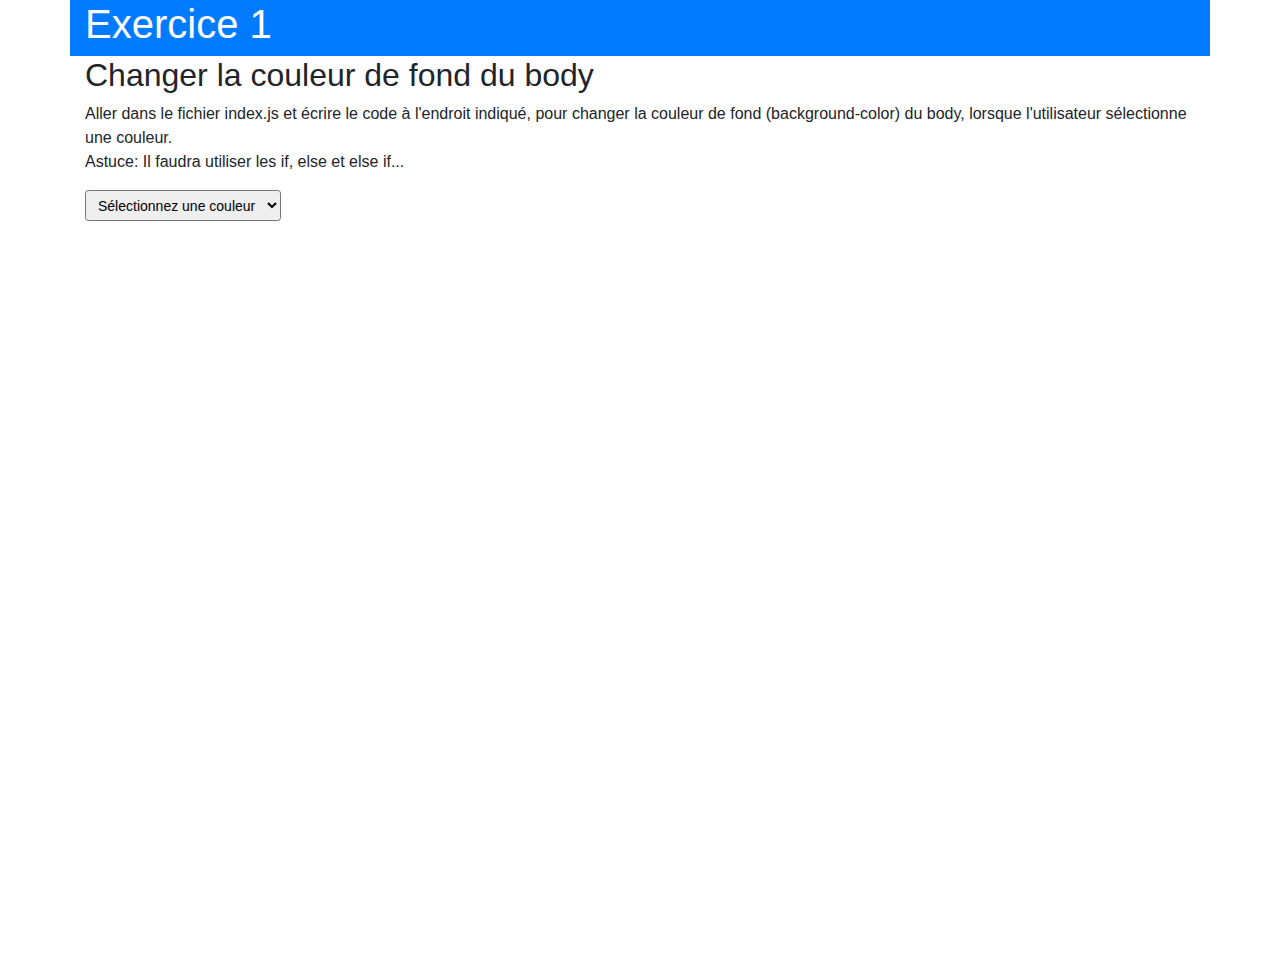
<file: Konexio js/w2s1/exo1/index.html>
<!DOCTYPE html>
<html>

<head>
  <meta charset="utf-8" />
  <meta http-equiv="X-UA-Compatible" content="IE=edge" />
  <title>Exercice 1 - Changer la couleur de fond du body</title>
  <meta name="viewport" content="width=device-width, initial-scale=1" />
  <link rel="stylesheet" href="./styles.css">
  <link rel="stylesheet" href="https://maxcdn.bootstrapcdn.com/bootstrap/4.0.0/css/bootstrap.min.css" integrity="sha384-Gn5384xqQ1aoWXA+058RXPxPg6fy4IWvTNh0E263XmFcJlSAwiGgFAW/dAiS6JXm"
    crossorigin="anonymous">
  <script src="./index.js"></script>
</head>

<body>
  <div class="container">
    <div class="row">
      <div class="heading bg-primary text-white col-12">
        <h1>
          Exercice 1
        </h1>
      </div>
    </div>
  </div>
  </div>
  <section>
    <div class="container">
      <div class="row">
        <div class="col-12">
          <h2>
            Changer la couleur de fond du body
          </h2>
        </div>
        <div class="col-12 form-group">
          <p>Aller dans le fichier index.js et écrire le code à l'endroit indiqué, pour changer
            la couleur de fond (background-color) du body, lorsque l'utilisateur sélectionne une couleur.
            <br />Astuce: Il faudra utiliser les if, else et else if...
          </p>
          <!-- here select -->
          <select class="form-control-sm" name="colors" id="colors" onchange="selectChange()">
            <option id="0" value="" disabled selected>Sélectionnez une couleur</option>
            <option id="1" value="bleu">bleu</option>
            <option id="2" value="vert">vert</option>
            <option id="3" value="rouge">rouge</option>
            <option id="4" value="violet">violet</option>
          </select>
        </div>
      </div>
    </div>
  </section>
  </div>
</body>

</html>
</file>
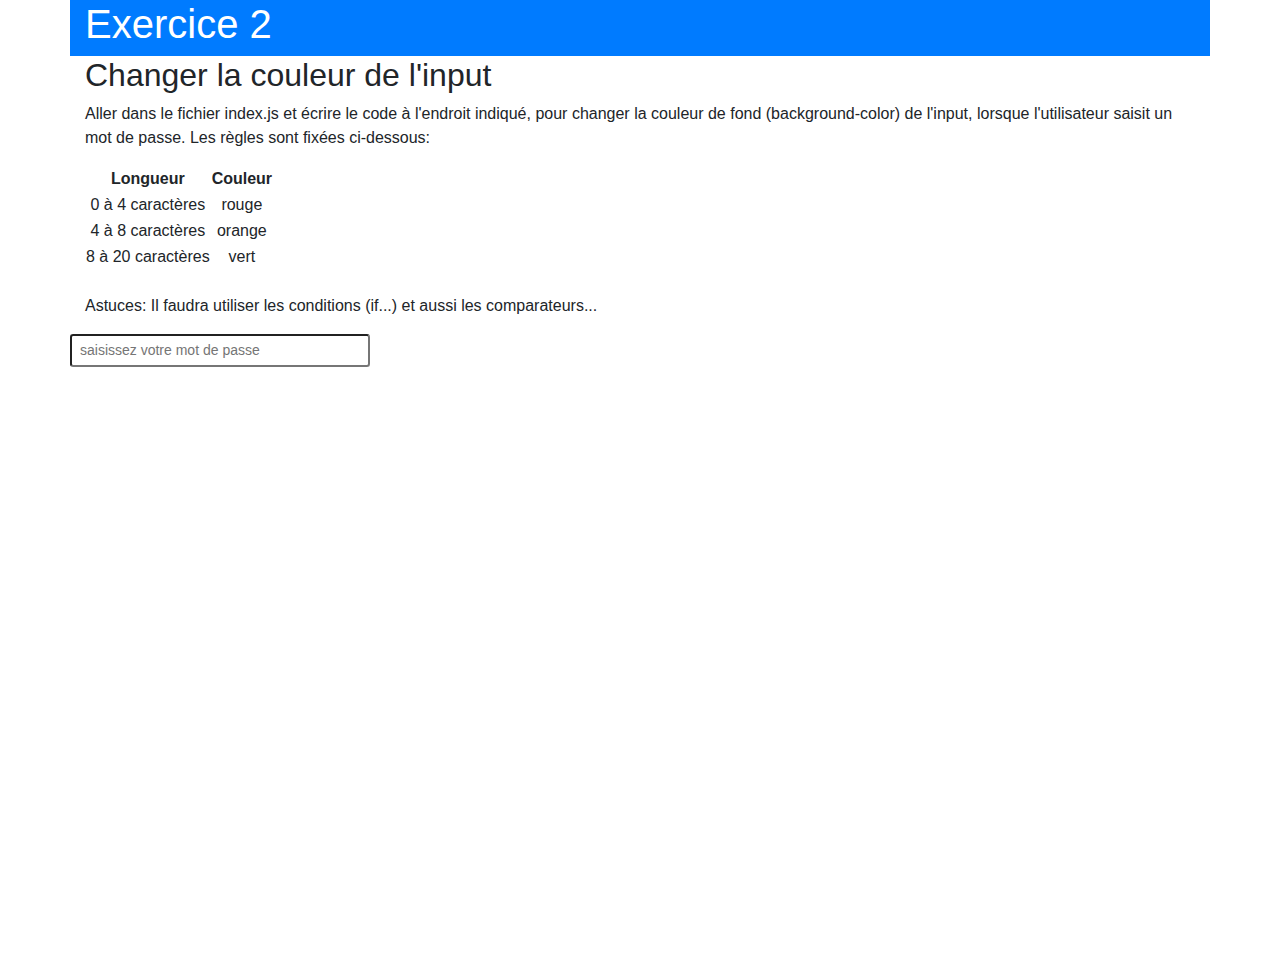
<file: Konexio js/w2s1/exo2/index.html>
<!DOCTYPE html>
<html>

<head>
  <meta charset="utf-8" />
  <meta http-equiv="X-UA-Compatible" content="IE=edge" />
  <title>Exercice 2 - Password Meter</title>
  <meta name="viewport" content="width=device-width, initial-scale=1" />
  <link rel="stylesheet" href="./styles.css">
  <link rel="stylesheet" href="https://maxcdn.bootstrapcdn.com/bootstrap/4.0.0/css/bootstrap.min.css" integrity="sha384-Gn5384xqQ1aoWXA+058RXPxPg6fy4IWvTNh0E263XmFcJlSAwiGgFAW/dAiS6JXm"
    crossorigin="anonymous">
  <script src="./index.js"></script>
</head>

<body>
  <div class="container">
    <div class="row">
      <div class="heading bg-primary text-white col-12">
        <h1>
          Exercice 2
        </h1>
      </div>
    </div>
  </div>
  </div>
  <section>
    <div class="container">
      <div class="row">
        <div class="col-12">
          <h2>
            Changer la couleur de l'input
          </h2>
        </div>
        <div class="col-12 form-group">
          <p>Aller dans le fichier index.js et écrire le code à l'endroit indiqué, pour changer la couleur de fond
            (background-color) de l'input, lorsque l'utilisateur saisit un mot de passe.

            Les règles sont fixées ci-dessous:
            <table style="text-align: center;">
              <tr>
                <th>Longueur</th>
                <th>Couleur</th>
              </tr>
              <tr>
                <td>0 à 4 caractères</td>
                <td>rouge</td>
              </tr>
              <tr>
                <td>4 à 8 caractères</td>
                <td>orange</td>
              </tr>
              <tr>
                <td>8 à 20 caractères</td>
                <td>vert</td>
              </tr>

            </table>

            <br />Astuces: Il faudra utiliser les conditions (if...) et aussi les comparateurs...
          </p>
          <div class="row form-group">
            <input class="form-control-sm" type="password" name="mot-de-passe" id="password-input" placeholder="saisissez votre mot de passe"
              oninput="passwordMeter(this.value)" />
          </div>
        </div>
      </div>
    </div>
  </section>
  </div>
</body>

</html>
</file>
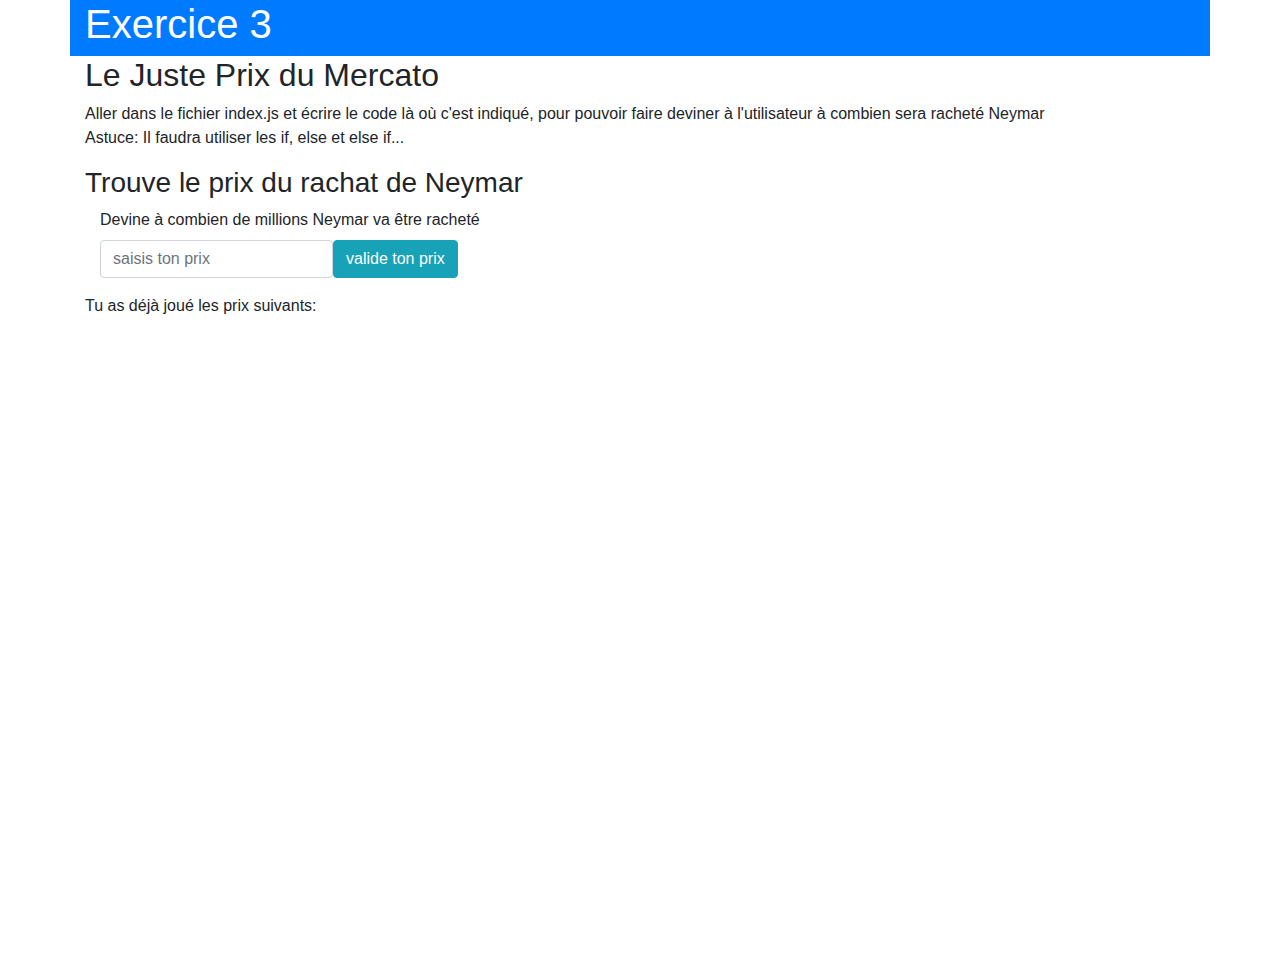
<file: Konexio js/w2s2/exo3/index.html>
<!DOCTYPE html>
<html>

<head>
  <meta charset="utf-8" />
  <meta http-equiv="X-UA-Compatible" content="IE=edge" />
  <title>Exercice 3 - Le Juste Prix du Mercato</title>
  <meta name="viewport" content="width=device-width, initial-scale=1" />
  <link rel="stylesheet" href="./styles.css">
  <link rel="stylesheet" href="https://maxcdn.bootstrapcdn.com/bootstrap/4.0.0/css/bootstrap.min.css" integrity="sha384-Gn5384xqQ1aoWXA+058RXPxPg6fy4IWvTNh0E263XmFcJlSAwiGgFAW/dAiS6JXm"
    crossorigin="anonymous">
  <script src="./index.js"></script>
</head>

<body>
  <div class="container">
    <div class="row">
      <div class="heading bg-primary text-white col-12">
        <h1>
          Exercice 3
        </h1>
      </div>
    </div>
  </div>
  </div>
  <section>
    <div class="container">
      <div class="row">
        <div class="col-12">
          <h2>
            Le Juste Prix du Mercato
          </h2>
        </div>
        <div class="col-12 form-group">
          <p>Aller dans le fichier index.js et écrire le code là où c'est indiqué, pour pouvoir faire deviner à
            l'utilisateur
            à combien sera racheté Neymar
            <br />Astuce: Il faudra utiliser les if, else et else if...
          </p>
          <div class="container">
            <div class="row">
              <h3>Trouve le prix du rachat de Neymar</h3>
              <div class="form-group col-12">
                <label class="">Devine à combien de millions Neymar va être racheté</label>

                <div class="form-inline">
                  <input class="form-control" type="number" name="price" id="price" placeholder="saisis ton prix"
                    oninput="logPrice(this.value)" />
                  <button class="btn btn-info" onclick="submitAnswer()">valide ton prix</button>
                </div>
              </div>

            </div>
            <div class="row">
              <p>Tu as déjà joué les prix suivants:</p>
              <ol type='1' id="prices"></ol>
            </div>
          </div>
        </div>
      </div>
    </div>
    </div>
  </section>
  </div>
</body>

</html>
</file>
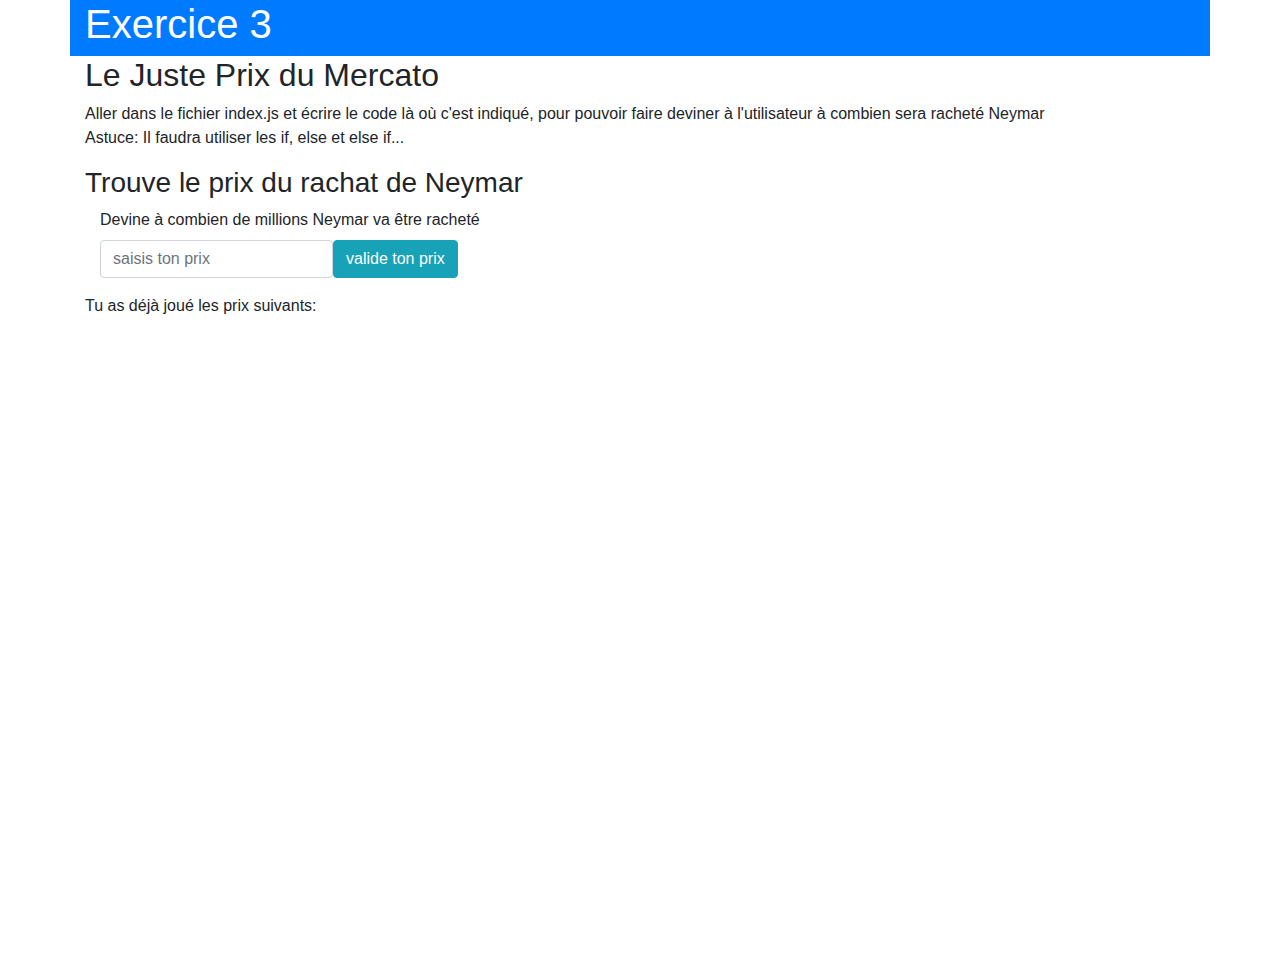
<file: Konexio js/w1s2 3.8/w2s2/exo3/index.html>
<!DOCTYPE html>
<html>

<head>
  <meta charset="utf-8" />
  <meta http-equiv="X-UA-Compatible" content="IE=edge" />
  <title>Exercice 3 - Le Juste Prix du Mercato</title>
  <meta name="viewport" content="width=device-width, initial-scale=1" />
  <link rel="stylesheet" href="./styles.css">
  <link rel="stylesheet" href="https://maxcdn.bootstrapcdn.com/bootstrap/4.0.0/css/bootstrap.min.css" integrity="sha384-Gn5384xqQ1aoWXA+058RXPxPg6fy4IWvTNh0E263XmFcJlSAwiGgFAW/dAiS6JXm"
    crossorigin="anonymous">
  <script src="./index.js"></script>
</head>

<body>
  <div class="container">
    <div class="row">
      <div class="heading bg-primary text-white col-12">
        <h1>
          Exercice 3
        </h1>
      </div>
    </div>
  </div>
  </div>
  <section>
    <div class="container">
      <div class="row">
        <div class="col-12">
          <h2>
            Le Juste Prix du Mercato
          </h2>
        </div>
        <div class="col-12 form-group">
          <p>Aller dans le fichier index.js et écrire le code là où c'est indiqué, pour pouvoir faire deviner à
            l'utilisateur
            à combien sera racheté Neymar
            <br />Astuce: Il faudra utiliser les if, else et else if...
          </p>
          <div class="container">
            <div class="row">
              <h3>Trouve le prix du rachat de Neymar</h3>
              <div class="form-group col-12">
                <label class="">Devine à combien de millions Neymar va être racheté</label>

                <div class="form-inline">
                  <input class="form-control" type="number" name="price" id="price" placeholder="saisis ton prix"
                    oninput="logPrice(this.value)" />
                  <button class="btn btn-info" onclick="submitAnswer()">valide ton prix</button>
                </div>
              </div>

            </div>
            <div class="row">
              <p>Tu as déjà joué les prix suivants:</p>
              <ul id="prices"></ul>
            </div>
          </div>
        </div>
      </div>
    </div>
    </div>
  </section>
  </div>
</body>

</html>
</file>
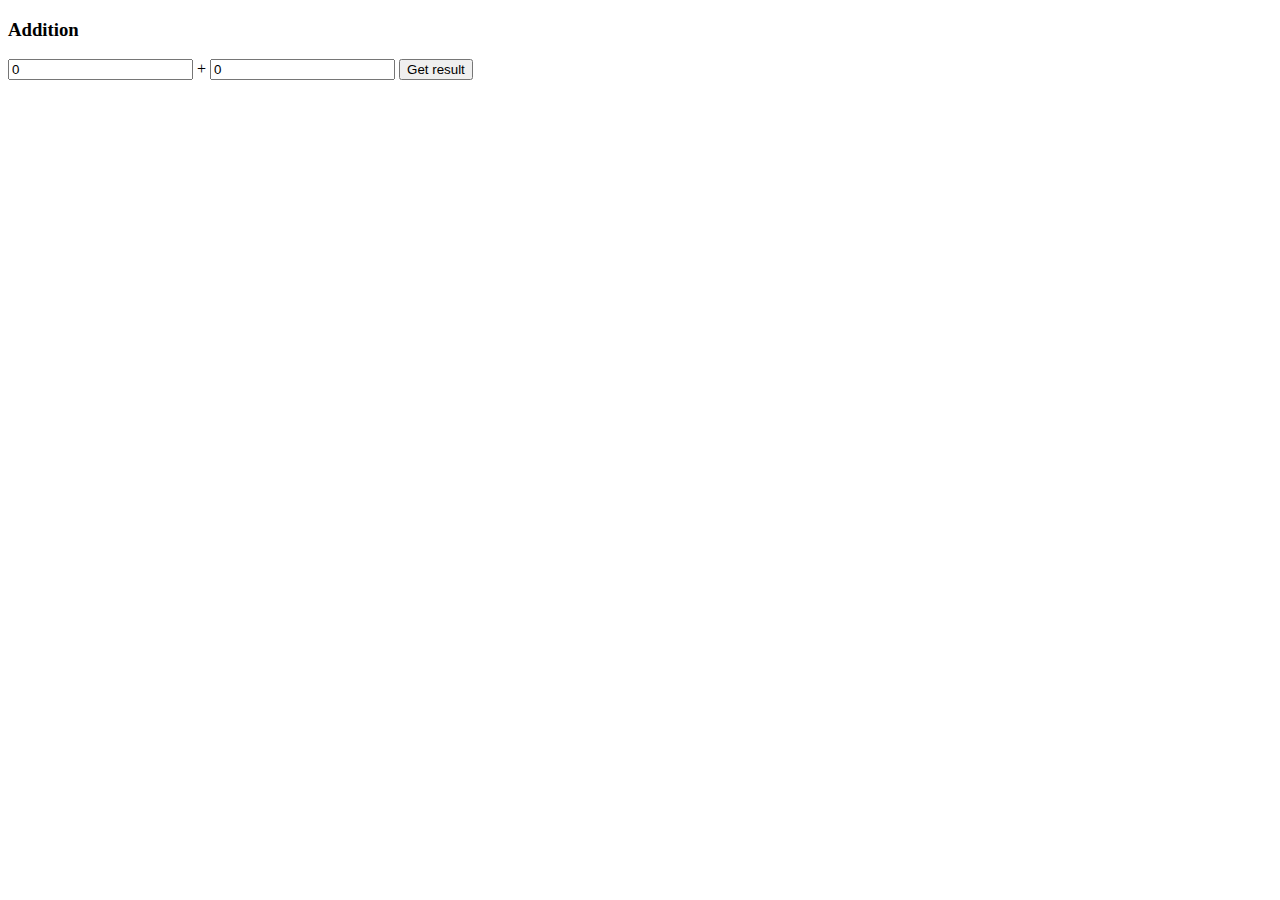
<file: Konexio js/w1s1/exo1/exo1.html>
<!DOCTYPE html>
<html>

<head>
  <title>Addition</title>
  <script src="exo1.js"></script>
</head>

<body>
  <h3>Addition</h3>
  <input id="input1" value="0">
  +
  <input id="input2" value="0">
  <button onclick="handleClick()" id="btn" type="button">Get result</button>
</body>

</html>
</file>
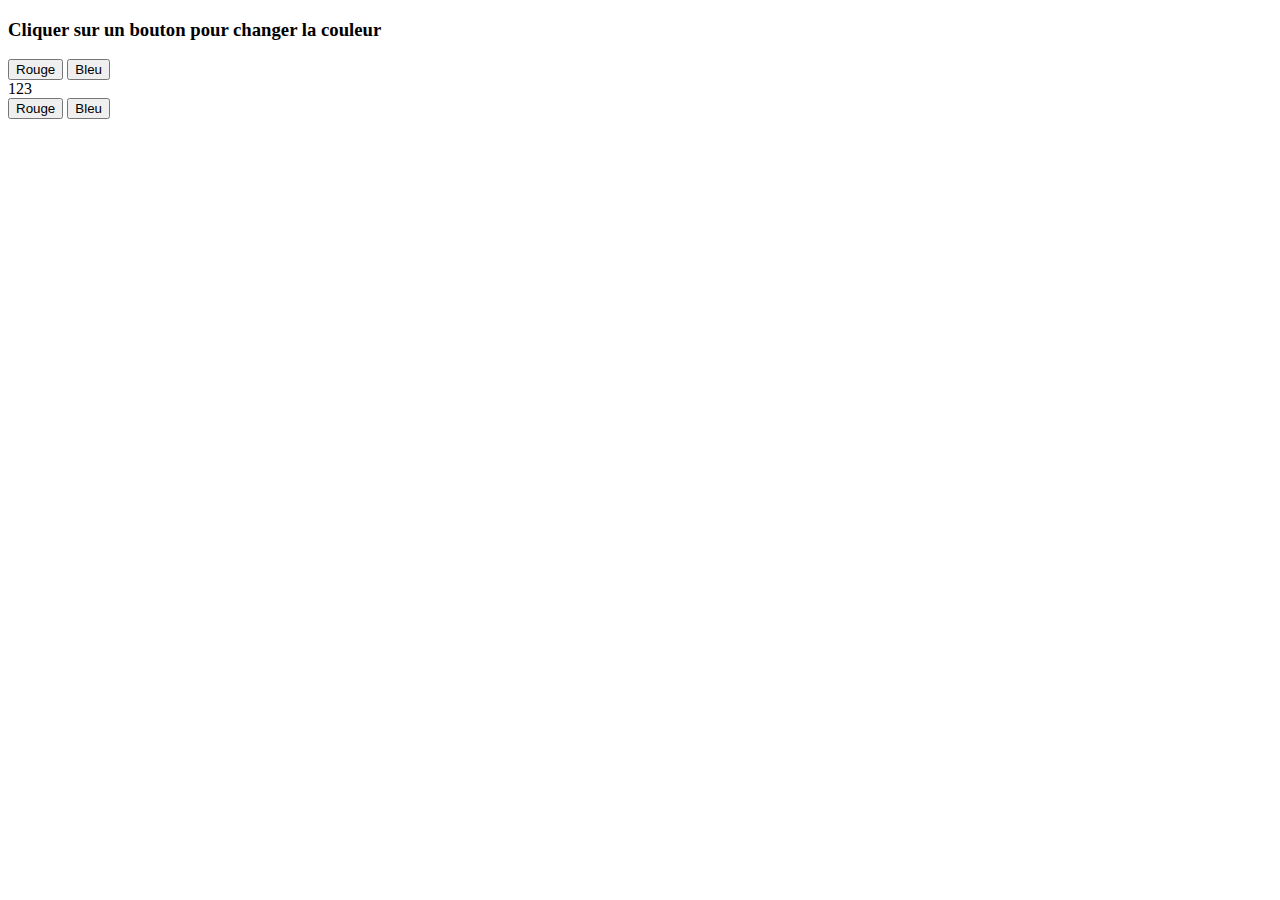
<file: Konexio js/w1s1/exo2/exo2.html>
<!DOCTYPE html>
<html>

<head>
  <title>Changement de couleur</title>
  <script src="exo2.js"></script>
  <link rel="stylesheet" type="text/css" href="exo2.css">
</head>

<body>
  <h3>Cliquer sur un bouton pour changer la couleur</h3>
  <button type="button" onclick="handleClick('red')">Rouge</button>
  <button type="button" onclick="handleClick('blue')">Bleu</button>
<br>
<div id="hi">123</div>
<button type="button" onclick="handleClick1('red')">Rouge</button>
<button type="button" onclick="handleClick1('blue')">Bleu</button>
</body>

</html>
</file>
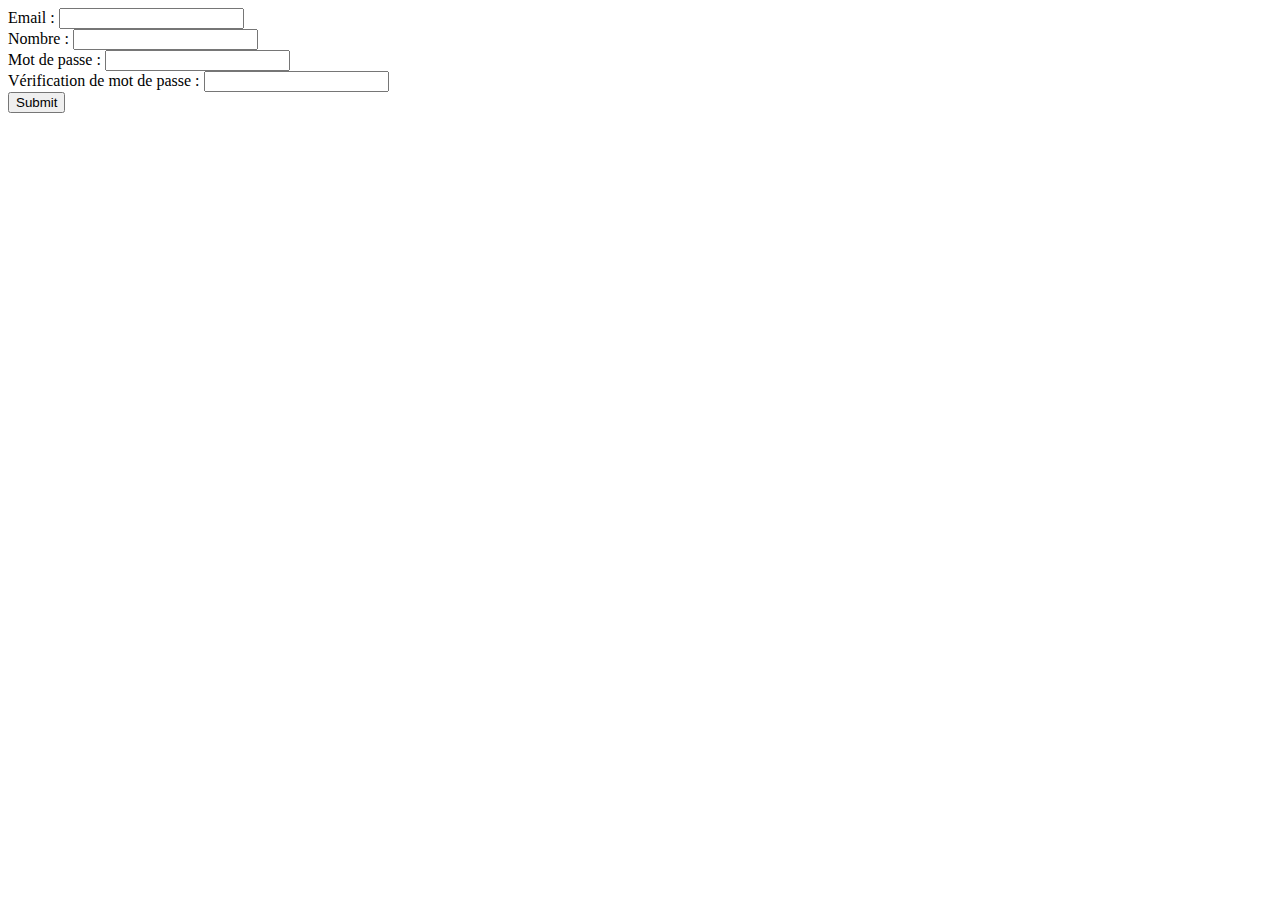
<file: Konexio js/w1s2/bonus/bonus.html>
<!DOCTYPE html>
<html>
  <head>
    <title>Validation de formulaire</title>
    <script src="./bonus.js"></script>
  </head>
  <body>
    <form name="myForm" onsubmit="validateForm(event)">
      <div>Email : <input type="email" name="user-email" /></div>
      <div>Nombre : <input type="number" name="user-number" /></div>
      <div>Mot de passe : <input type="password" name="user-password" /></div>
      <div>
        Vérification de mot de passe :
        <input type="password" name="verified-password" />
      </div>
      <input type="submit" value="Submit" />
    </form>
  </body>
</html>
</file>
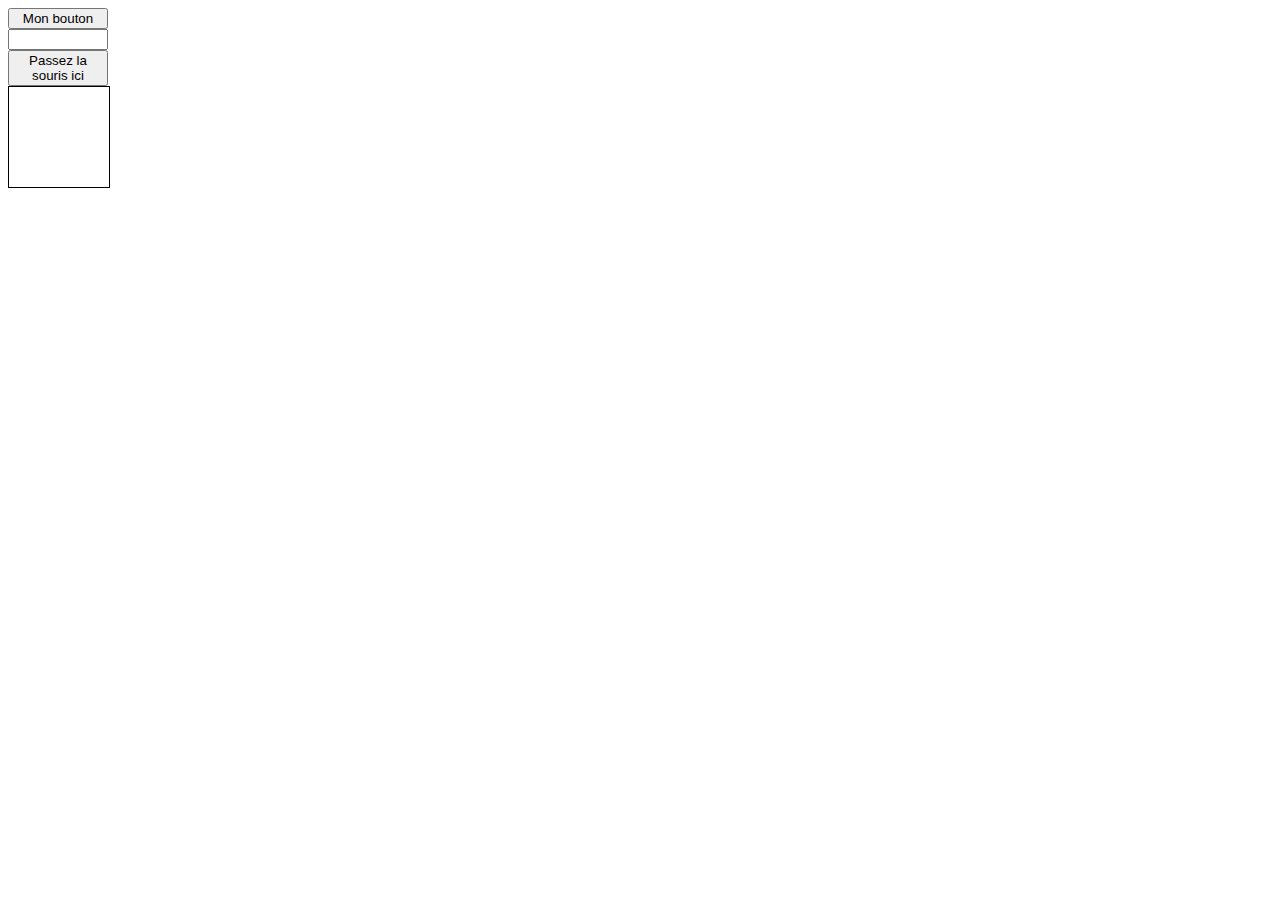
<file: Konexio js/w1s2/exo1/exo1.html>
<html lang="en" dir="ltr">

<head>
  <title>Événements souris et clavier</title>
  <meta charset="utf-8" />
  <link rel="stylesheet" href="./exo1.css" />
  <script src="./exo1.js"></script>
</head>

<body>
  <div class="container">
    <button onclick="handleClick(event)" type="button" name="my-button">
      Mon bouton
    </button>


    <input onkeydown="handleKeyDown(event)" type="text" name="my-input" />
    
    
    <button onmouseover="handleMouseOver(event)" onmouseout="handleMouseOut(event)" type="button"
      name="my-second-button">
      Passez la souris ici
    </button>
    
    
    <div id="square"></div>
  </div>
</body>

</html>
</file>
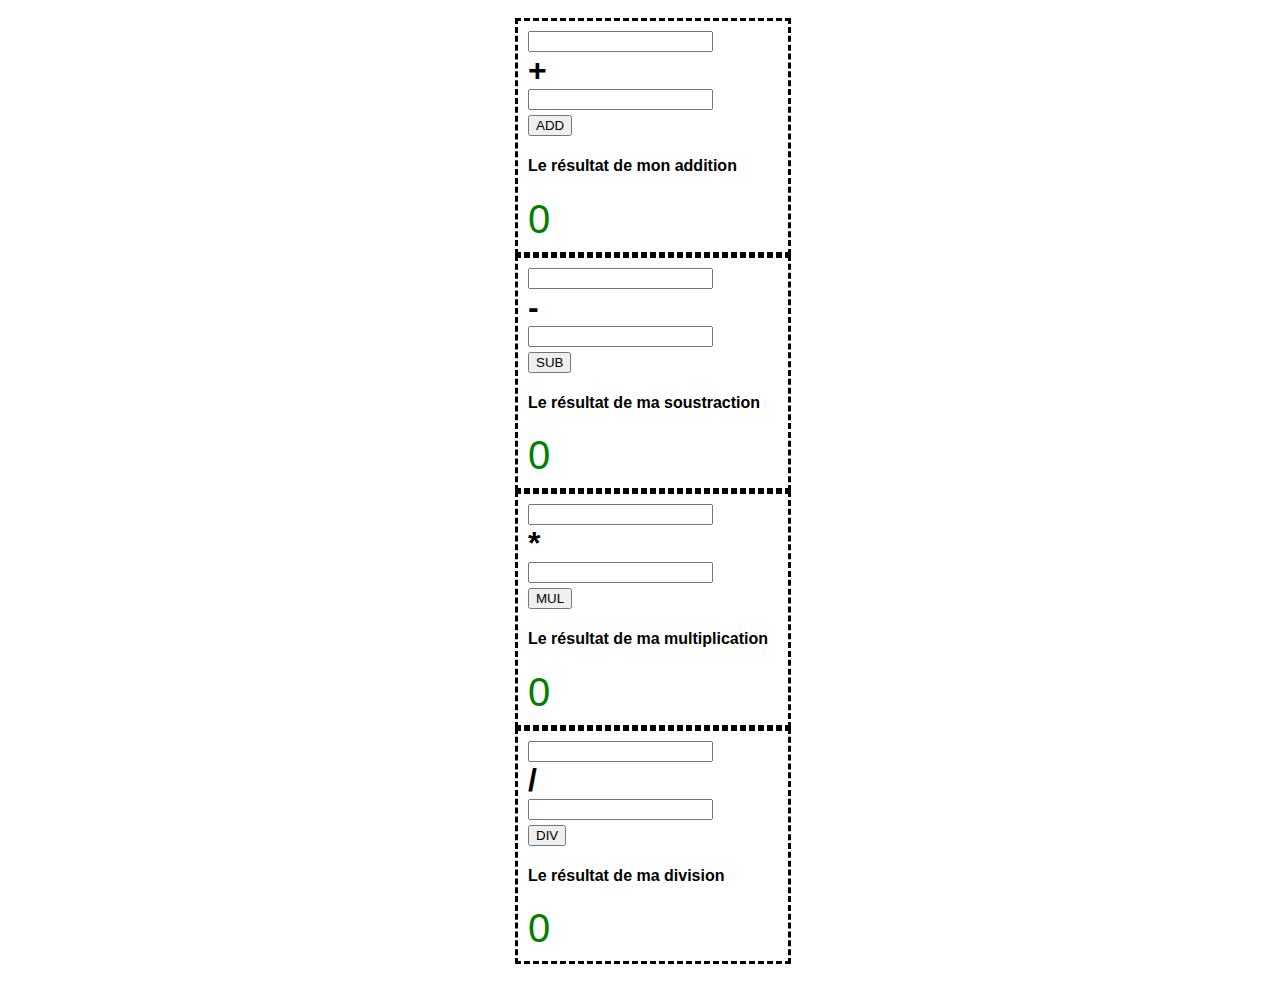
<file: Konexio js/w1s2/exo2/exo2.html>
<html>

<head>
  <title>Calculatrice</title>
  <meta charset="utf-8" />
  <link rel="stylesheet" href="./exo2.css" />
  <script src="./exo2.js"></script>
</head>

<body>
  <div class="container">
    <div class="display-content">
      <input type="number" id="left-op-add" />
      <div class="operator">+</div>
      <input type="number" id="right-op-add" />

      <button onclick="add()">ADD</button>

      <h4>Le résultat de mon addition</h4>
      <p id="add-result" class="result">0</p>
    </div>

    <div class="display-content">
      <input type="number" id="left-op-sub" />
      <div class="operator">-</div>
      <input type="number" id="right-op-sub" />

      <button onclick="subtract()">SUB</button>

      <h4>Le résultat de ma soustraction</h4>
      <p id="sub-result" class="result">0</p>
    </div>

    <div class="display-content">
      <input type="number" id="left-op-mul" />
      <div class="operator">*</div>
      <input type="number" id="right-op-mul" />

      <button onclick="multiply()">MUL</button>

      <h4>Le résultat de ma multiplication</h4>
      <p id="mul-result" class="result">0</p>
    </div>

    <div class="display-content">
      <input type="number" id="left-op-div" />
      <div class="operator">/</div>
      <input type="number" id="right-op-div" />

      <button onclick="divide()">DIV</button>

      <h4>Le résultat de ma division</h4>
      <p id="div-result" class="result">0</p>
    </div>
  </div>
</body>

</html>
</file>
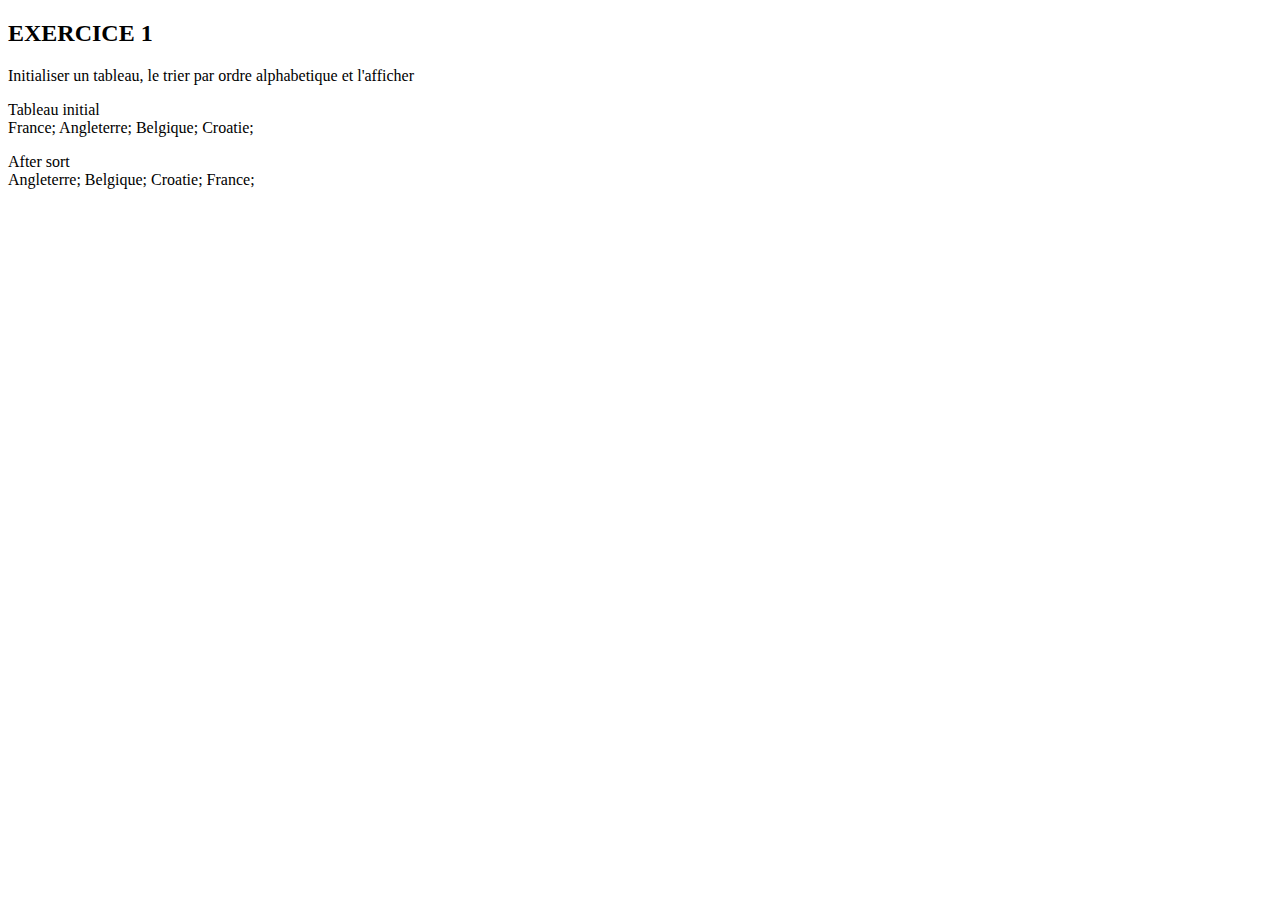
<file: Konexio js/w3s1/exo1/exo1.html>
<!DOCTYPE html>
<html>

<head>
  <!-- TODO: Ajouter ci-dessous une balise script pour inclure le fichier exo1.js -->

  <script src='exo1.js'></script>
</head>

<body>
  <h2>EXERCICE 1</h2>
  <p>Initialiser un tableau, le trier par ordre alphabetique et l'afficher
    <!--      var items = 'string';
table.push=items;
table.length
table.sort
{
  var points = [40, 100, 1, 5, 25, 10];
  document.getElementById("demo").innerHTML = points;

  function myFunction1() {
      points.sort();
      document.getElementById("demo").innerHTML = points;
  }

  function myFunction2() {
      points.sort(function (a, b) { return a - b });
      document.getElementById("demo").innerHTML = points;
  }
}-->

  </p>
  <p id="liste"></p>
  <p id="liste2"></p>
  <!-- TODO: Ajouter ci-dessous une balise script pour executer la fonction afficherListeTriee(); -->
  <ul></ul>
  <script> afficherListeTriee();</script>
</body>

</html>
</file>
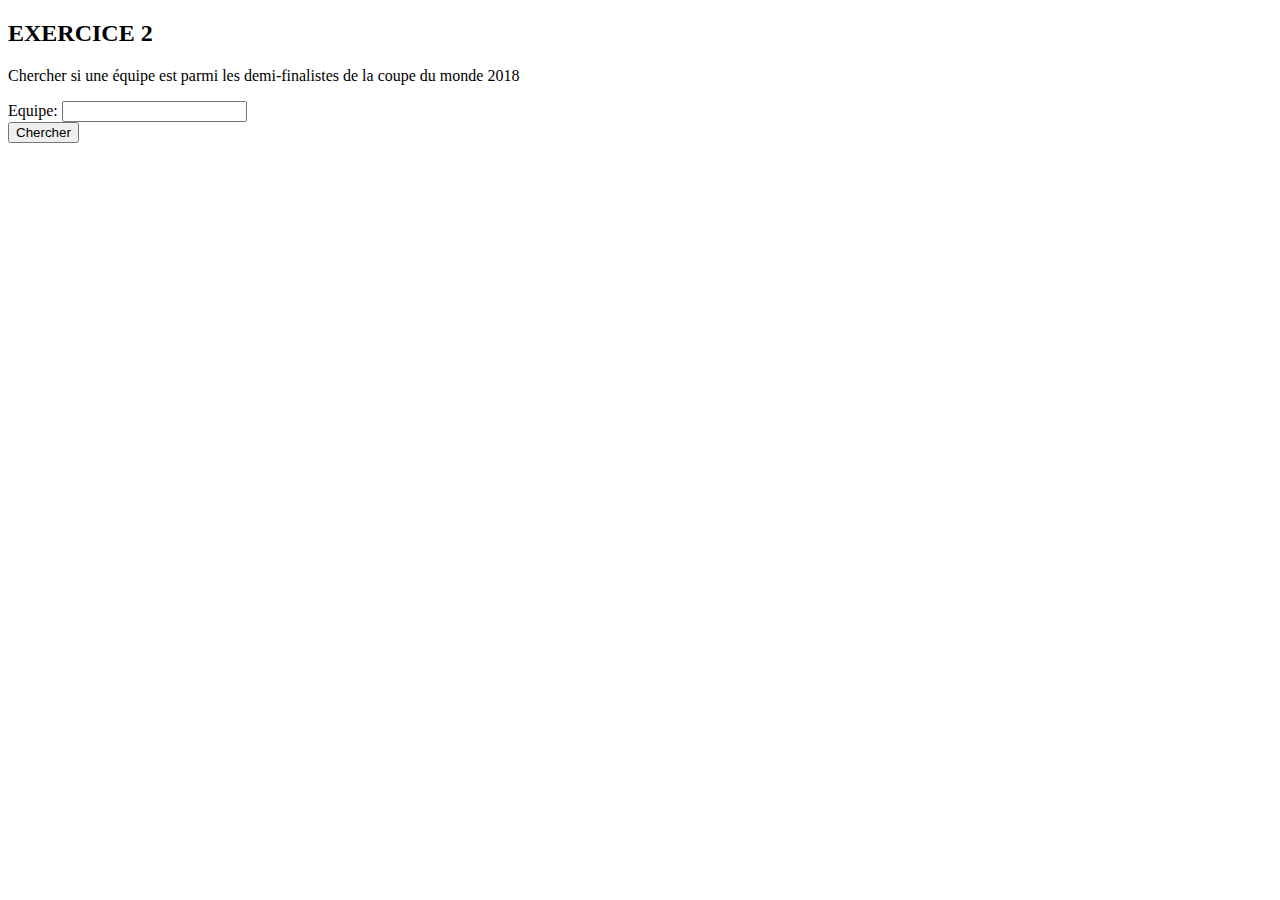
<file: Konexio js/w3s1/exo2/exo2.html>
<!DOCTYPE html>
<html>
  <head>
    <!-- TODO: Ajouter ci-dessous une balise script pour inclure le fichier exo2.js -->
  <script src='exo2.js'></script>
  </head>
  <body>
    <h2>EXERCICE 2</h2>

    <p>Chercher si une équipe est parmi les demi-finalistes de la coupe du monde 2018</p>

    <form action="">
      Equipe: <input id="equipe" type="text" name="equipe" value=""><br>
      <input type="button" onclick="chercherEquipe()" value="Chercher">
    </form>
    
    <p id="chercher-resultat"></p>
  </body>
</html>
</file>
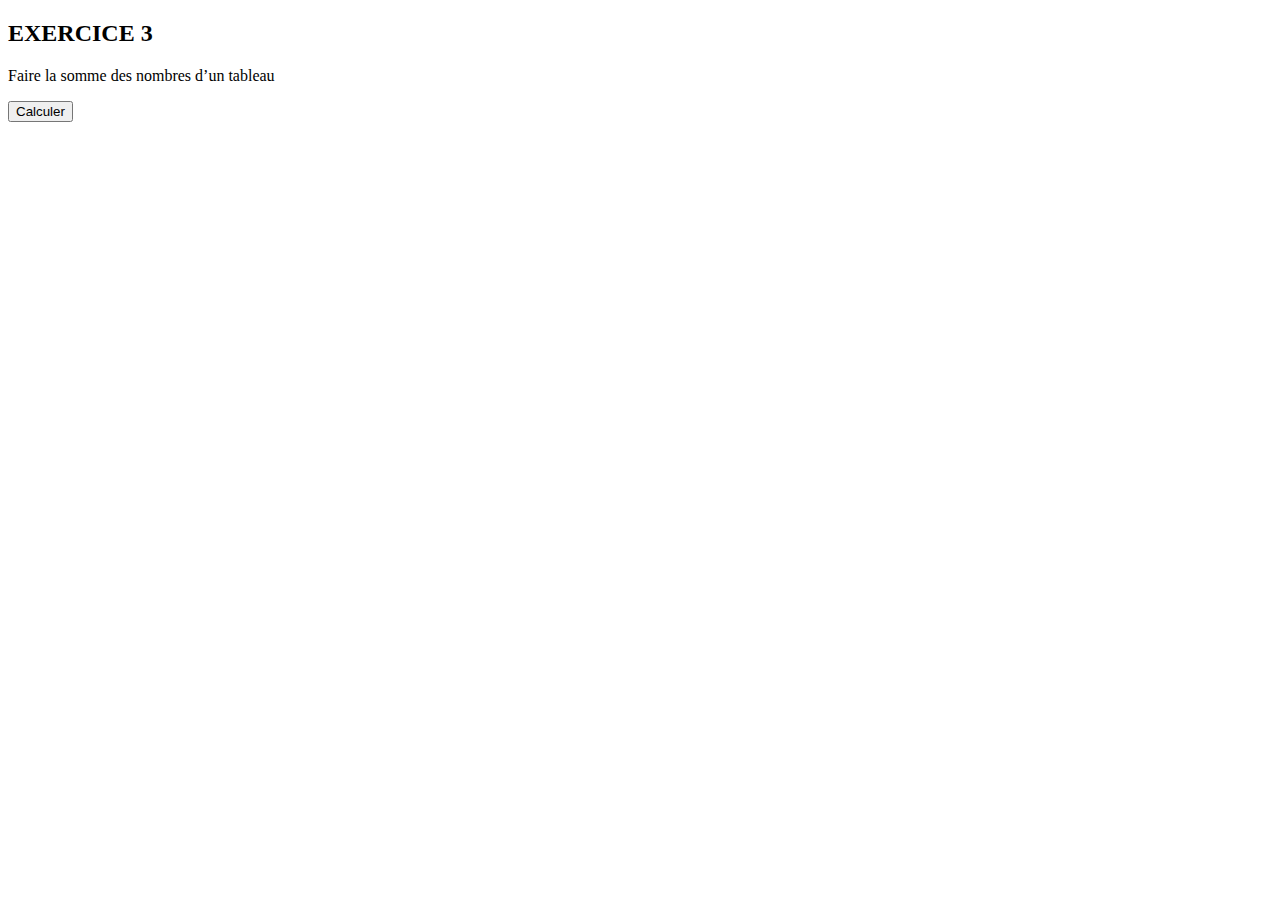
<file: Konexio js/w3s2/exo3/exo3.html>
<!DOCTYPE html>
<html>
  <head>
    <!-- TODO: Ajouter ci-dessous une balise script pour inclure le fichier exo1.js -->
 <script src='exo3.js'></script>
  </head>
  <body>
    <h2>EXERCICE 3</h2>
    <p>Faire la somme des nombres d’un tableau</p>
    <form action="">
      <input type="button" onclick="calculerSomme()" value="Calculer">
    </form>
    <p id="somme-resultat"></p>
  </body>
</html>
</file>
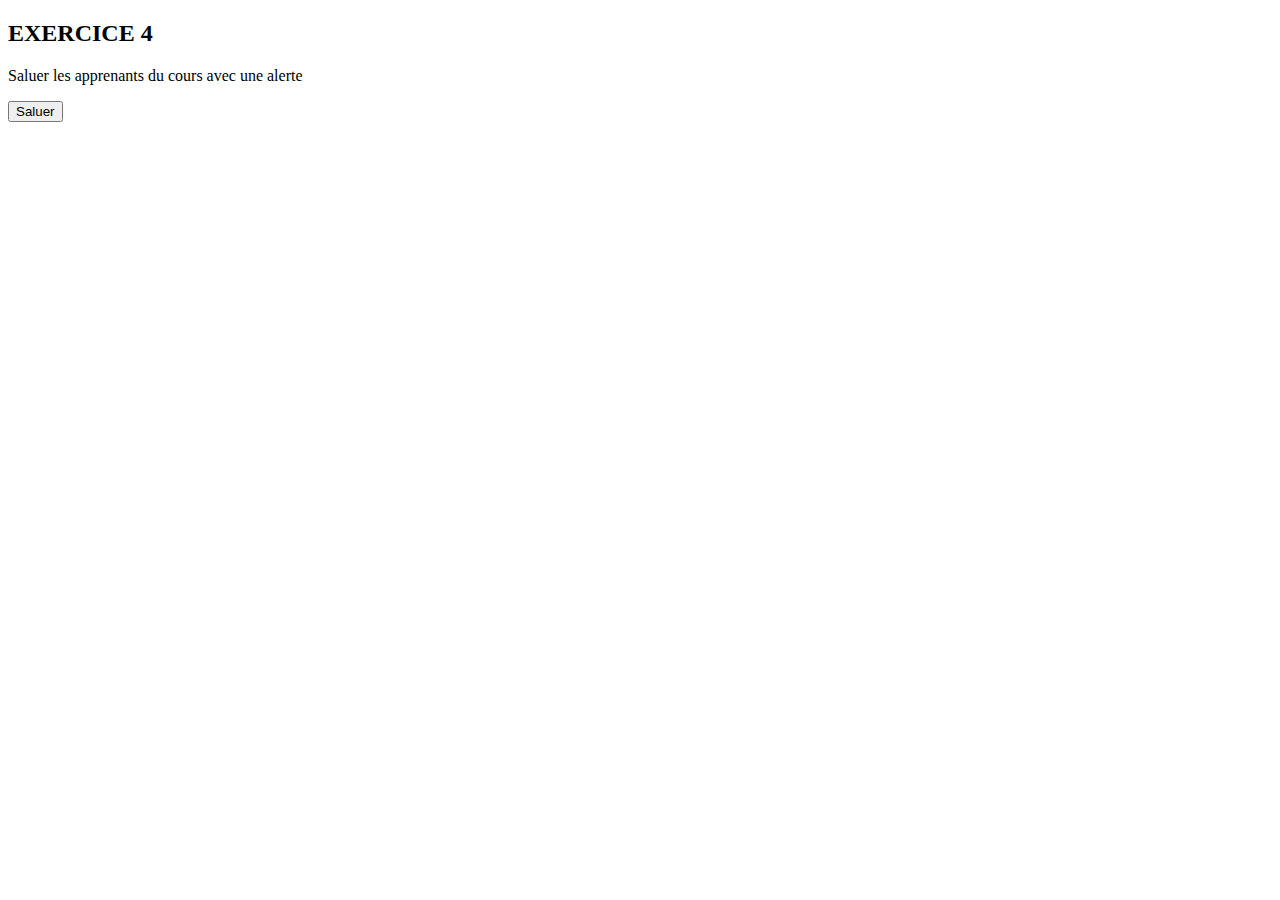
<file: Konexio js/w3s2/exo4/exo4.html>
<!DOCTYPE html>
<html>
  <head>
    <!-- TODO: Ajouter ci-dessous une balise script pour inclure le fichier exo1.js -->
  <script src='exo4.js'></script>
  </head>
  <body>
    <h2>EXERCICE 4</h2>
    <p>Saluer les apprenants du cours avec une alerte</p>
    <form action="">
      <input type="button" onclick="saluer()" value="Saluer">
    </form>
    <p><ol id='alert'></ol></p>
  </body>
</html>
</file>
<file: Konexio js/w2s1/exo1/styles.css>
input {
  width: 300px;
}

section {
  height: 100vh;
  width: 100vw;
}
</file>
<file: Konexio js/w2s1/exo2/styles.css>
input {
  width: 300px;
}

section {
  height: 100vh;
  width: 100vw;
}
</file>
<file: Konexio js/w2s2/exo3/styles.css>
input {
  width: 300px;
}

section {
  height: 100vh;
  width: 100vw;
}
</file>
<file: Konexio js/w1s2 3.8/w2s2/exo3/styles.css>
input {
  width: 300px;
}

section {
  height: 100vh;
  width: 100vw;
}
</file>
<file: Konexio js/w1s1/exo2/exo2.css>
/* TODO: Ajouter ici un style pour la classe "red" qui applique du rouge (red) en couleur de fond */
.blue {background-color:blue;}
.red {background-color:red;}
/* TODO: Ajouter ici un style pour la classe "blue" qui applique du bleu (blue) en couleur de fond */
</file>
<file: Konexio js/w1s2/exo1/exo1.css>
.container {
  display: flex;
  flex-direction: column;
  width: 100px;
}

#square {
  width: 100px;
  height: 100px;
  border: 1px solid black;
}

.red {
  background-color: red;
}

.blue {
  background-color: blue;
}
</file>
<file: Konexio js/w1s2/exo2/exo2.css>
body {
  font-family: Arial, Helvetica, sans-serif;
}

button {
  display: block;
  margin: 5 0;
}

.container {
  display: flex;
  flex-direction: column;
  justify-content: space-between;
  width: 250px;
  padding: 10;
  margin-left: auto;
  margin-right: auto;
}

.display-content {
  border-style: dashed;
  width: 250px;
  padding: 10;
}

.operator {
  font-weight: bold;
  font-size: 2em;
}

.result {
  font-size: 2.5em;
  color: green;
  margin: 0;
}
</file>
